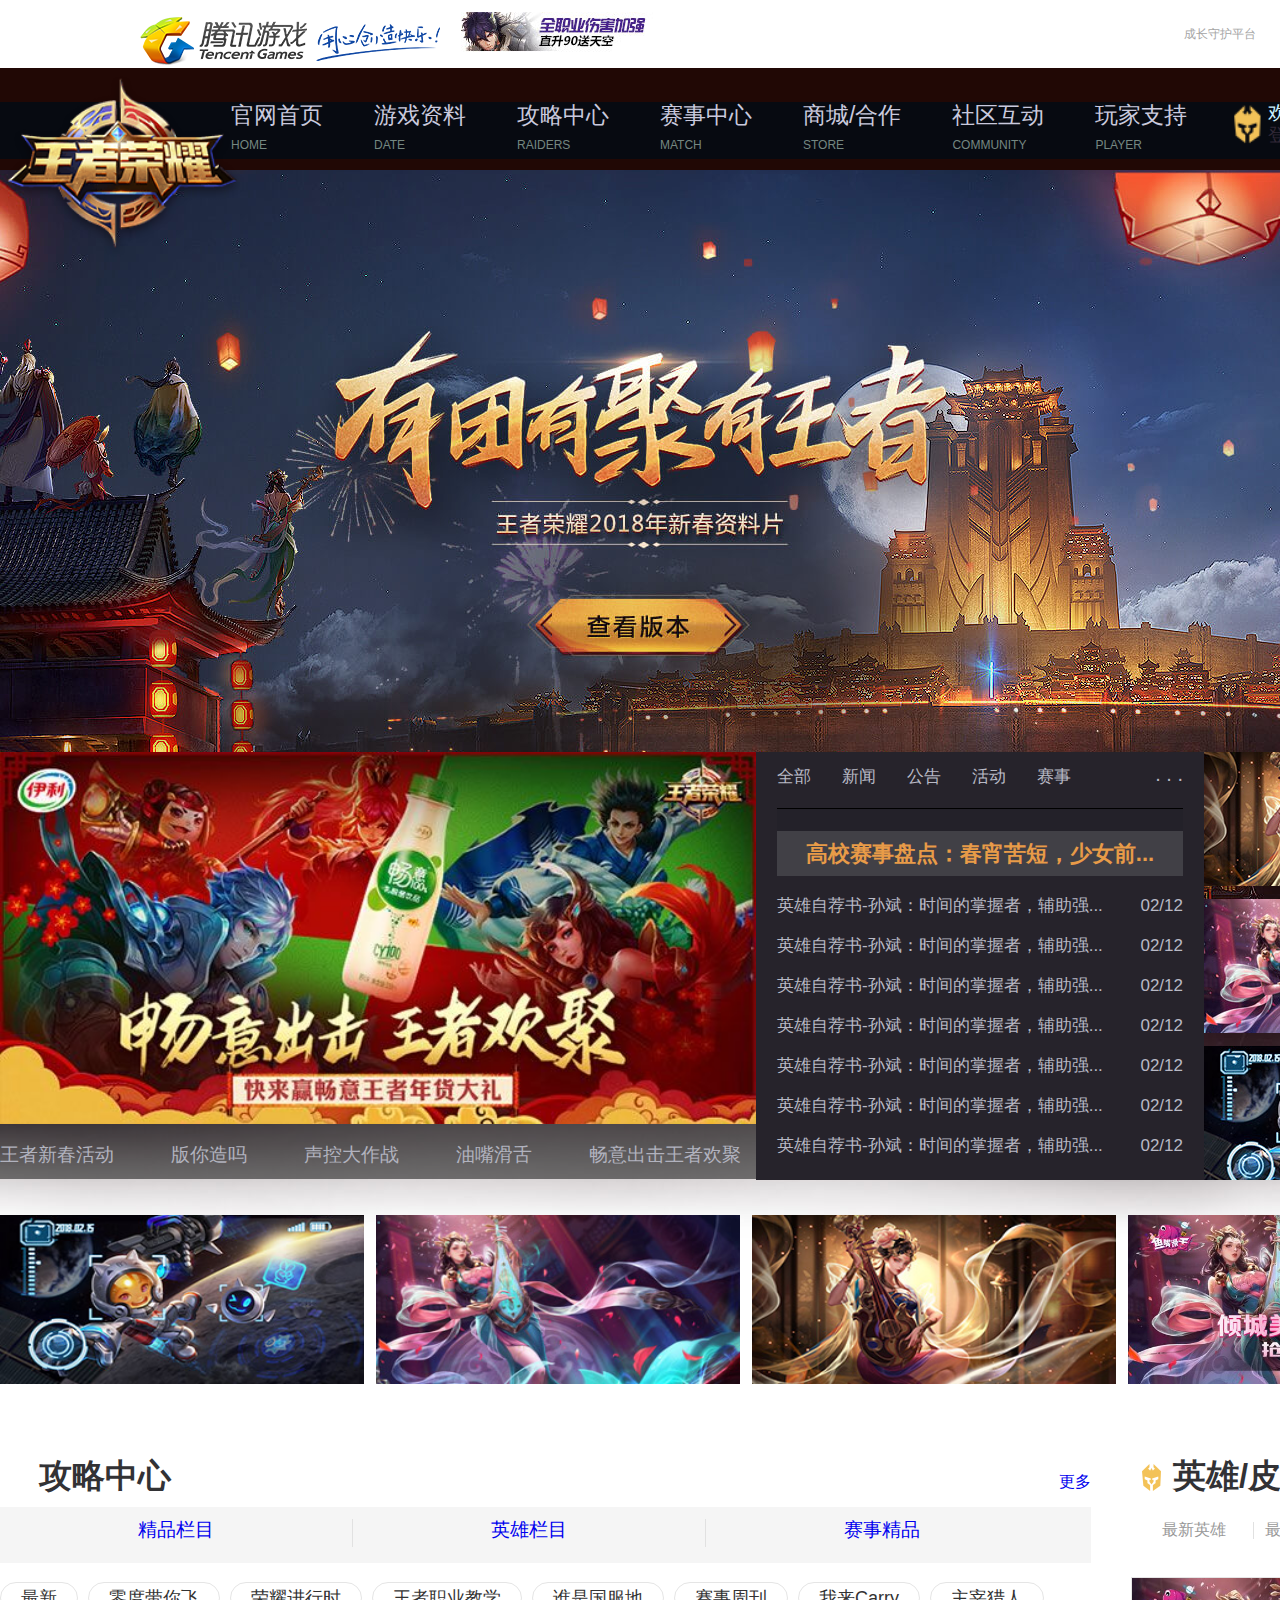
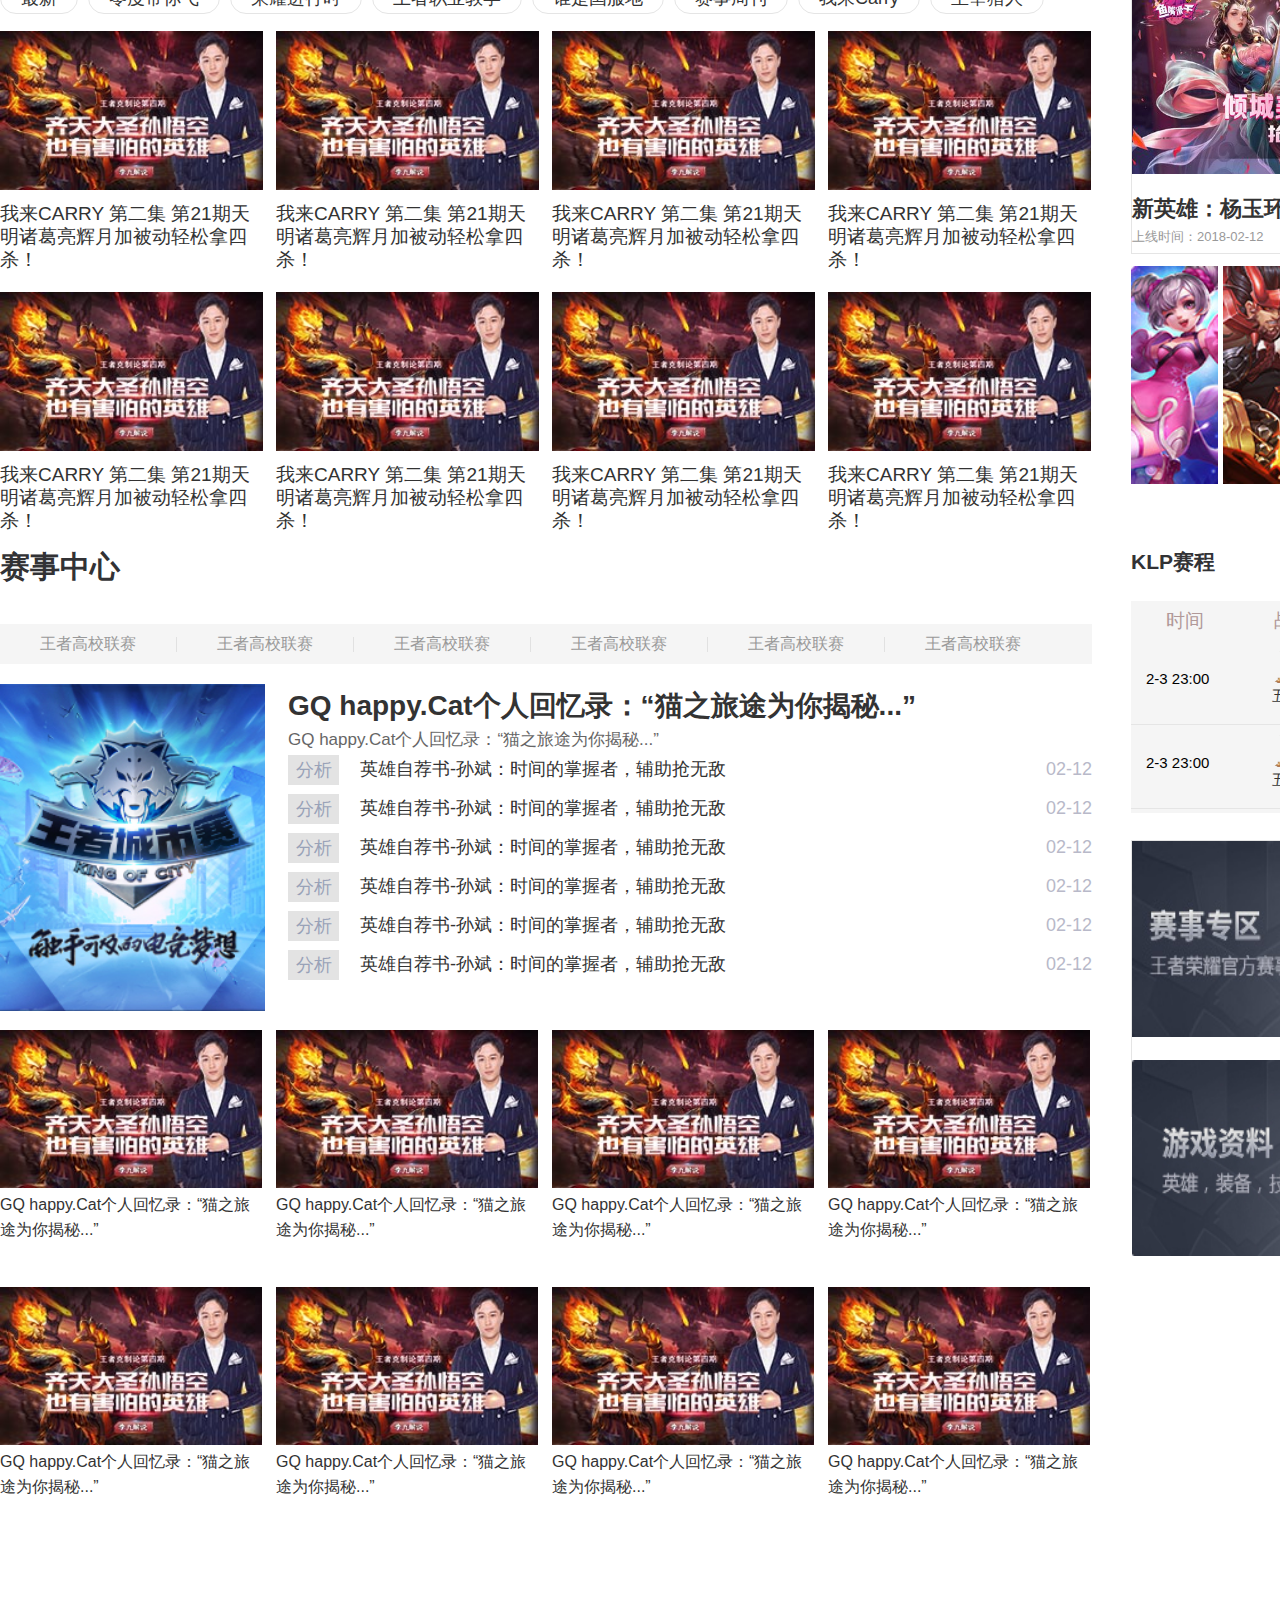
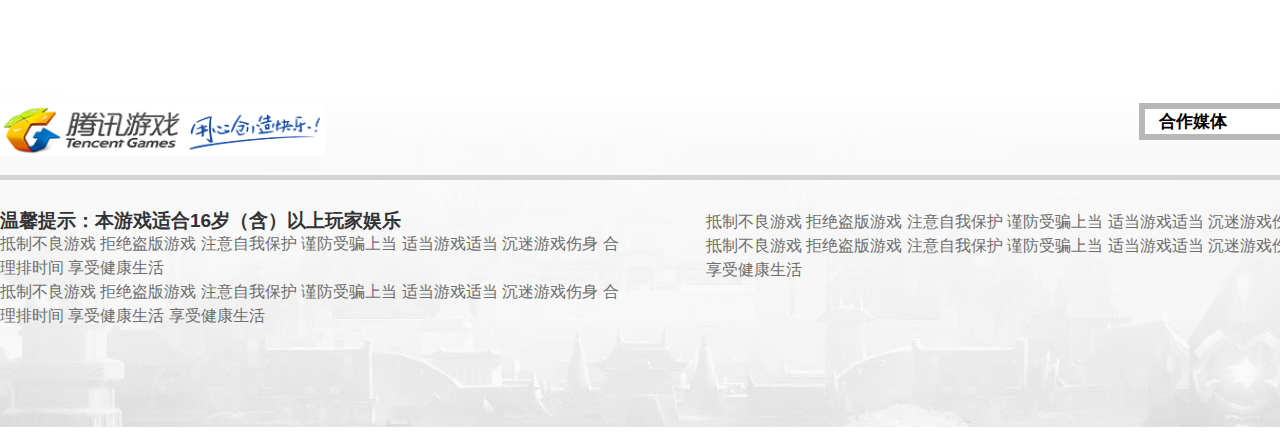
<file: index.html>
<!DOCTYPE html>
<html lang="en">
<head>
	<meta charset="UTF-8">
	<title>王者荣耀</title>
	<link rel="stylesheet" href="css/normalize.css" />
	<link rel="stylesheet" href="css/base.css" />
	<link rel="shortcut icon" href="favicon.ico" />
</head>
<body>
	<!-- 头部start -->
	<header class="w">
		<div class="header-left fl">
			<ul>
				<li><img src="images/game-logo.png" /></li>
				<li><img src="images/222.jpg" /></li>
			</ul>
		</div>
		<div class="header-right fr">
			<ul>
				<li><a href="#">成长守护平台</a></li>
				<li><a href="#">腾讯游戏榜</a><i></i></li>
			</ul>
		</div>	
	</header>
	<!-- 头部end -->
	<!-- 导航栏部分start -->
	<div class="shortcut clearfix">
		<div class="w shortcut-content">
			<img src="images/logo.png" />
			<div class="shortcut-left">
				<ul>
					<li><a href="#">官网首页<br /><span>HOME</span></a></li>
					<li><a href="#">游戏资料<br /><span>DATE</span></a></li>
					<li><a href="#">攻略中心<br /><span>RAIDERS</span></a></li>
					<li><a href="#">赛事中心<br /><span>MATCH</span></a></li>
					<li><a href="#">商城/合作<br /><span>STORE</span></a></li>
					<li><a href="#">社区互动<br /><span>COMMUNITY</span></a></li>
					<li><a href="#">玩家支持<br /><span>PLAYER</span></a></li>
				</ul>
			</div>
			<div class="shortcut-right fr">
					<img src="images/xiazai.png" />
					<a href="#">欢迎登陆<br /><span>登陆后查看游戏战绩</span></a>
			</div>
		</div>
	</div>
	<!-- 导航栏部分end -->
	<!-- 背景图start -->
	<div class="background "></div>
	<!-- 背景图end -->
	<!-- 中部部分start -->
	<div class="middle clearfix">
		<div class="middle-top clearfix">
			<div class="middletop-left fl">
				<div class="middletopleft-top"><img src="images/1518407795.jpg" /></div>
				<div class="middletopleft-bottom">
					<ul>
						<li><a href="#">王者新春活动</a></li>
						<li><a href="#">版你造吗</a></li>
						<li><a href="#">声控大作战</a></li>
						<li><a href="#">油嘴滑舌</a></li>
						<li><a href="#">畅意出击王者欢聚</a></li>
					</ul>
				</div>
			</div>
			<div class="middletop-right fl">
					<div class="middletopright-left fl">
						<div class="news-top">
							<ul>
								<li><a href="#">全部</a></li>
								<li><a href="#">新闻</a></li>
								<li><a href="#">公告</a></li>
								<li><a href="#">活动</a></li>
								<li><a href="#">赛事</a></li>
							</ul>
							<a href="#" class="fr dot">.&nbsp;.&nbsp;.</a>
						</div>
						<div class="news-bottom">
							<h3>高校赛事盘点：春宵苦短，少女前...</h3>
							<ul>
								<li>
									<a href="#">英雄自荐书-孙斌：时间的掌握者，辅助强...</a>
									<time>02/12</time>
								</li>
								<li>
									<a href="#">英雄自荐书-孙斌：时间的掌握者，辅助强...</a>
									<time>02/12</time>
								</li>
								<li>
									<a href="#">英雄自荐书-孙斌：时间的掌握者，辅助强...</a>
									<time>02/12</time>
								</li>
								<li>
									<a href="#">英雄自荐书-孙斌：时间的掌握者，辅助强...</a>
									<time>02/12</time>
								</li>
								<li>
									<a href="#">英雄自荐书-孙斌：时间的掌握者，辅助强...</a>
									<time>02/12</time>
								</li>
								<li>
									<a href="#">英雄自荐书-孙斌：时间的掌握者，辅助强...</a>
									<time>02/12</time>
								</li>
								<li>
									<a href="#">英雄自荐书-孙斌：时间的掌握者，辅助强...</a>
									<time>02/12</time>
								</li>
							</ul>
						</div>
					</div>
					<div class="middletopright-right fl">
							<ul>
								<li></li>
								<li></li>
								<li></li>
							</ul> 
					</div>
		</div>
		<div class="middle-bottom clearfix">
			<ul>
				<li><img src="images/112_skin.jpg" > </li>
				<li><img src="images/176.jpg" ></li>
				<li><img src="images/176_skin.jpg" ></li>
				<li><img src="images/1518322412.jpg" ></li>
			</ul>
		</div>
	</div>
	</div>
	<!-- 中部部分end -->
	<!-- 攻略中心start -->
	<div class="strategy w">
		<div class="strategy-left fl">
			<div class="center">
				<div class="center-left fl"><h3>攻略中心</h3></div>
				<div class="center-right fr"><a href="#">更多</a></div>
			</div>
			<div class="menu">
				<ul>
					<li><a href="#">精品栏目</a></li>
					<li class="space"></li>
					<li><a href="#">英雄栏目</a></li>
					<li class="space"></li>
					<li><a href="#">赛事精品</a></li>
				</ul>
			</div>
			<div class="newest">
				<ul>
					<li><a href="#">最新</a></li>
					<li><a href="#">零度带你飞</a></li>
					<li><a href="#">荣耀进行时</a></li>
					<li><a href="#">王者职业教学</a></li>
					<li><a href="#">谁是国服地</a></li>
					<li><a href="#">赛事周刊</a></li>
					<li><a href="#">我来Carry</a></li>
					<li><a href="#">主宰猎人</a></li>
				</ul>
			</div>
			<div class="picturelist">
				<ul>
					<li><img src="images/视频图片.jpg" /><a href="#">我来CARRY 第二集 第21期天明诸葛亮辉月加被动轻松拿四杀！</a></li>
					<li><img src="images/视频图片.jpg" /><a href="#">我来CARRY 第二集 第21期天明诸葛亮辉月加被动轻松拿四杀！</a></li>
					<li><img src="images/视频图片.jpg" /><a href="#">我来CARRY 第二集 第21期天明诸葛亮辉月加被动轻松拿四杀！</a></li>
					<li><img src="images/视频图片.jpg" /><a href="#">我来CARRY 第二集 第21期天明诸葛亮辉月加被动轻松拿四杀！</a></li>
					<li><img src="images/视频图片.jpg" /><a href="#">我来CARRY 第二集 第21期天明诸葛亮辉月加被动轻松拿四杀！</a></li>
					<li><img src="images/视频图片.jpg" /><a href="#">我来CARRY 第二集 第21期天明诸葛亮辉月加被动轻松拿四杀！</a></li>
					<li><img src="images/视频图片.jpg" /><a href="#">我来CARRY 第二集 第21期天明诸葛亮辉月加被动轻松拿四杀！</a></li>
					<li><img src="images/视频图片.jpg" /><a href="#">我来CARRY 第二集 第21期天明诸葛亮辉月加被动轻松拿四杀！</a></li>
				</ul>
			</div>
		</div>
		<div class="strategy-right fr">
			<div class="core">
				<div class="core-left fl"><img src="images/xiazai.png" /><h3>英雄/皮肤</h3></div>
				<div class="core-right fr">更多</div>
			</div>
			<div class="newchange">
				<ul>
					<li><a href="#">最新英雄</a></li>
					<li class="interval"></li>
					<li><a href="#">最新皮肤</a></li>
					<li class="interval"></li>
					<li><a href="#">周免英雄</a></li>
				</ul>
			</div>
			<div class="picturepage">
				<img src="images/1518322412.jpg" />
				<h3>新英雄：杨玉环</h3>
				<time>上线时间：2018-02-12</time>
			</div>
			<ul class="newphoto">
				<li><img src="images/106.jpg" /> </li>
				<li><img src="images/105.jpg" /></li>
				<li><img src="images/193.jpg" /></li>
				<li><img src="images/108.jpg" /></li>
			</ul>
		</div>
	</div>
	<!-- 攻略中心end-->
	<!-- 比赛中心start -->
	<div class="compete w">
		<div class="compete-left fl">
			<div class="brain">赛事中心</div>
		
			<div class="competetest">
				<ul>
					<li><a href="#">王者高校联赛</a></li>
					<li class="smallinterval"></li>
					<li><a href="#">王者高校联赛</a></li>
					<li class="smallinterval"></li>
					<li><a href="#">王者高校联赛</a></li>
					<li class="smallinterval"></li>
					<li><a href="#">王者高校联赛</a></li>
					<li class="smallinterval"></li>
					<li><a href="#">王者高校联赛</a></li>
					<li class="smallinterval"></li>
					<li><a href="#">王者高校联赛</a></li>
				</ul>
			</div>
			<div class="text w">
				<div class="text-left fl"><img src="images/王者城市赛.jpg"/></div>
				<div class="text-right fr">
					<h3>GQ happy.Cat个人回忆录：“猫之旅途为你揭秘...”</h3>
					<p>GQ happy.Cat个人回忆录：“猫之旅途为你揭秘...”</p>
					<ul class="analize">
						<li><span>分析</span><a href="#">英雄自荐书-孙斌：时间的掌握者，辅助抢无敌</a><time class="fr">02-12</time></li>
						<li><span>分析</span><a href="#">英雄自荐书-孙斌：时间的掌握者，辅助抢无敌</a><time class="fr">02-12</time></li>
						<li><span>分析</span><a href="#">英雄自荐书-孙斌：时间的掌握者，辅助抢无敌</a><time class="fr">02-12</time></li>
						<li><span>分析</span><a href="#">英雄自荐书-孙斌：时间的掌握者，辅助抢无敌</a><time class="fr">02-12</time></li>
						<li><span>分析</span><a href="#">英雄自荐书-孙斌：时间的掌握者，辅助抢无敌</a><time class="fr">02-12</time></li>
						<li><span>分析</span><a href="#">英雄自荐书-孙斌：时间的掌握者，辅助抢无敌</a><time class="fr">02-12</time></li>
			
					</ul>
				</div>
			</div>
			<div class="pictuturell">
				<ul>
					<li><img src="images/视频图片.jpg" /><a href="#">GQ happy.Cat个人回忆录：“猫之旅途为你揭秘...”</a></li>
					<li><img src="images/视频图片.jpg" /><a href="#">GQ happy.Cat个人回忆录：“猫之旅途为你揭秘...”</a></li>
					<li><img src="images/视频图片.jpg" /><a href="#">GQ happy.Cat个人回忆录：“猫之旅途为你揭秘...”</a></li>
					<li><img src="images/视频图片.jpg" /><a href="#">GQ happy.Cat个人回忆录：“猫之旅途为你揭秘...”</a></li>
					<li><img src="images/视频图片.jpg" /><a href="#">GQ happy.Cat个人回忆录：“猫之旅途为你揭秘...”</a></li>
					<li><img src="images/视频图片.jpg" /><a href="#">GQ happy.Cat个人回忆录：“猫之旅途为你揭秘...”</a></li>
					<li><img src="images/视频图片.jpg" /><a href="#">GQ happy.Cat个人回忆录：“猫之旅途为你揭秘...”</a></li>
					<li><img src="images/视频图片.jpg" /><a href="#">GQ happy.Cat个人回忆录：“猫之旅途为你揭秘...”</a></li>
				</ul>
			</div>
		</div>
		<div class="compete-right fr">
			<div class="agenda">
				<div class="agenda-left fl">KLP赛程</div>
				<div class="agenda-right fr">更多</div>
			</div>

			<!-- 有问题代码start-->
			<div class="team">
				<ul class="combat1">
					<li>时间</li>
					<li>战队</li>
					<li>战队</li>
				</ul>
				<ul class="combat2">
					<li>2-3 23:00</li>
					<li><img src="images/五.png" /><a href="">五军对决</a></li>
					<li>VS</li>
					<li><img src="images/军.png" /><a href="">八军对杀</a></li>
				</ul>
				<ul class="combat2">
					<li>2-3 23:00</li>
					<li><img src="images/五.png" /><a href="">五军对决</a></li>
					<li>VS</li>
					<li><img src="images/军.png" /><a href="">八军对杀</a></li>
				</ul>
			</div>
			<!-- 有问题代码end-->
			<ul class="picturepage">
				<li><img src="images/aaaaaaaaaaaaaaa.jpg" /></li>
				<li><img src="images/80439628025703.jpg" /></li>
			</ul>
		</div>
	</div>
	<!-- 比赛中心end -->
	<!-- 网页最底部start -->
	<footer>
		<div class="w">
			<div class="footer-top">
				<div class="footertop-left fl"><img src="images/game-logo.png" /></div>
				<div class="footertop-right fr"><input type="text" value="合作媒体" class="text"><button><i class="down"></i></button></div>
			</div>
			<div class="footer-bottom">
				<div class="footerbottom-left fl">
					<h3>温馨提示：本游戏适合16岁（含）以上玩家娱乐</h3>
					<p>抵制不良游戏 拒绝盗版游戏 注意自我保护 谨防受骗上当 适当游戏适当 沉迷游戏伤身 合理排时间  享受健康生活</p>
					<p>抵制不良游戏 拒绝盗版游戏 注意自我保护 谨防受骗上当 适当游戏适当 沉迷游戏伤身 合理排时间  享受健康生活 享受健康生活</p>
				</div>
				<div class="footerbottom-right fr">
					<p>抵制不良游戏 拒绝盗版游戏 注意自我保护 谨防受骗上当 适当游戏适当 沉迷游戏伤身 合理排时间  享受健康生活</p>
					<p>抵制不良游戏 拒绝盗版游戏 注意自我保护 谨防受骗上当 适当游戏适当 沉迷游戏伤身 合理排时间  享受健康生活 享受健康生活</p>
				</div>
			</div>
		</div>
	</footer>
	<!-- 网页最底部end -->
</body>
</html>
</file>
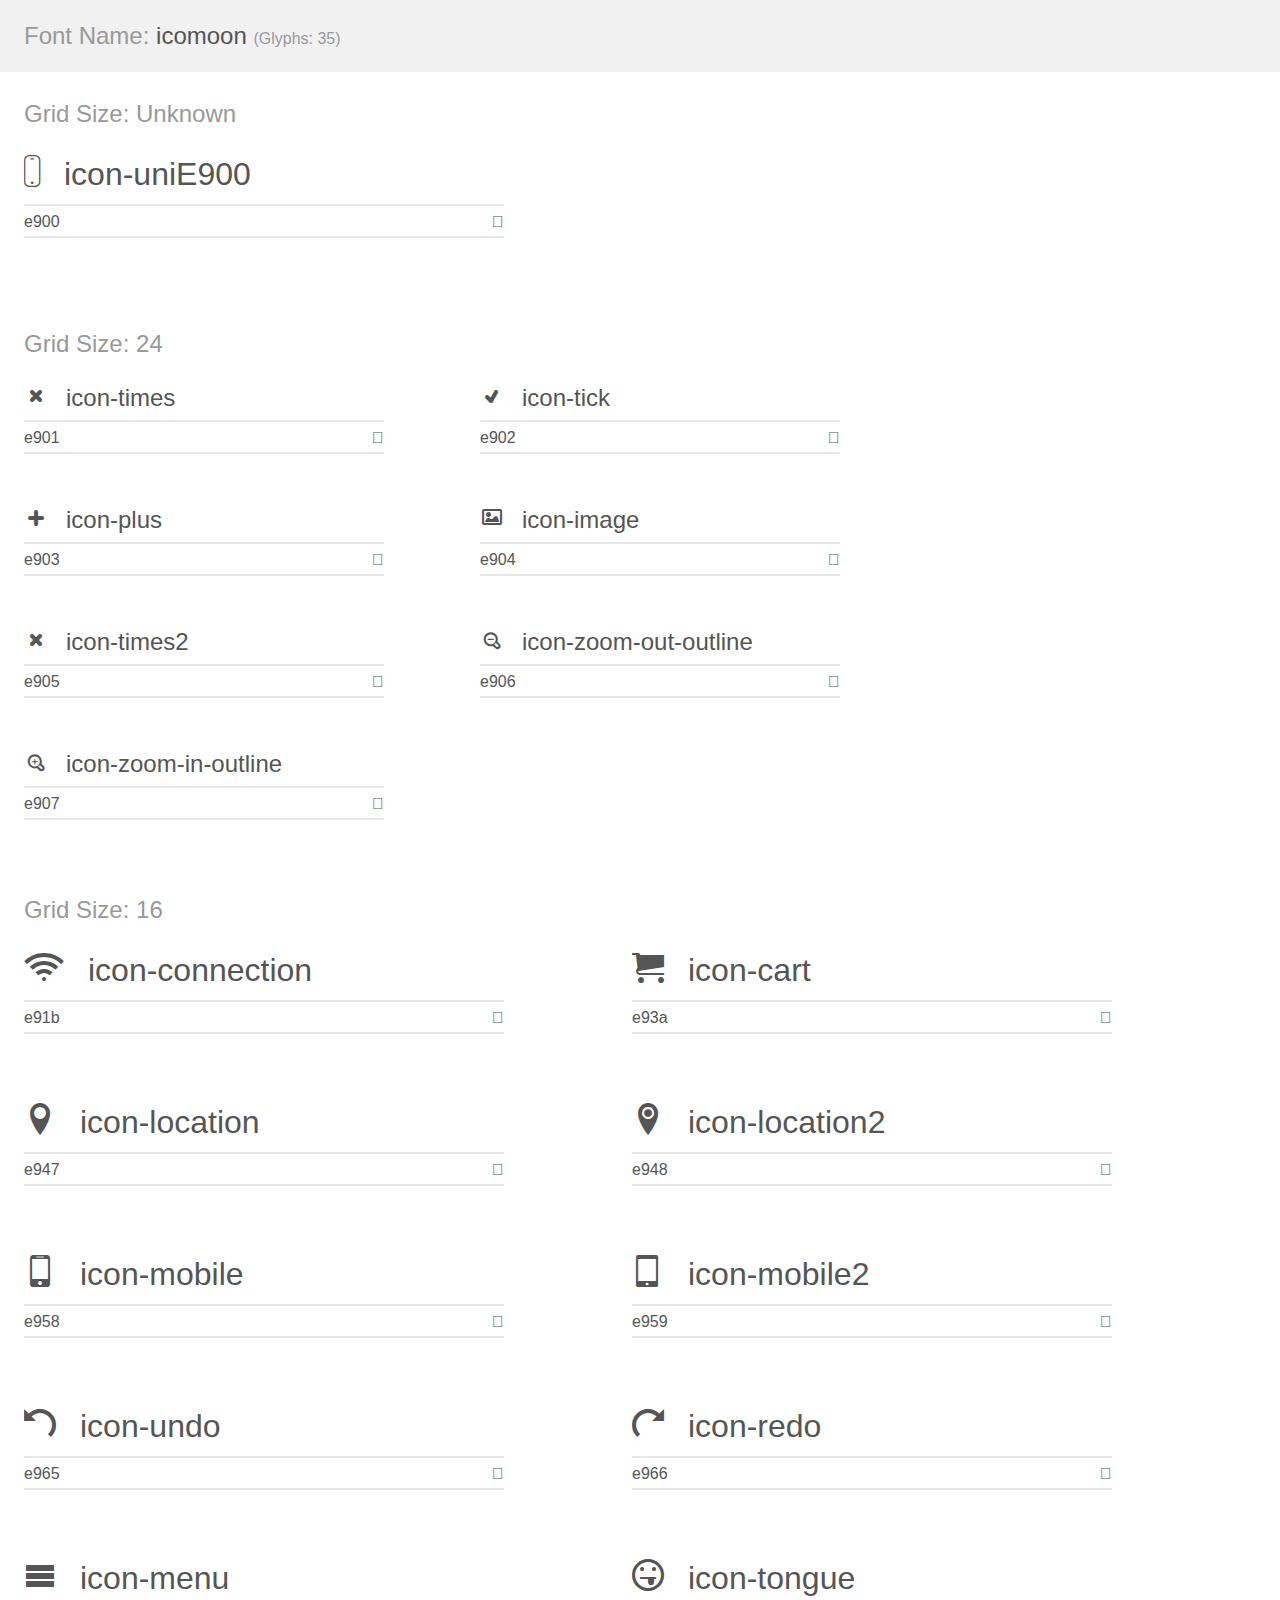
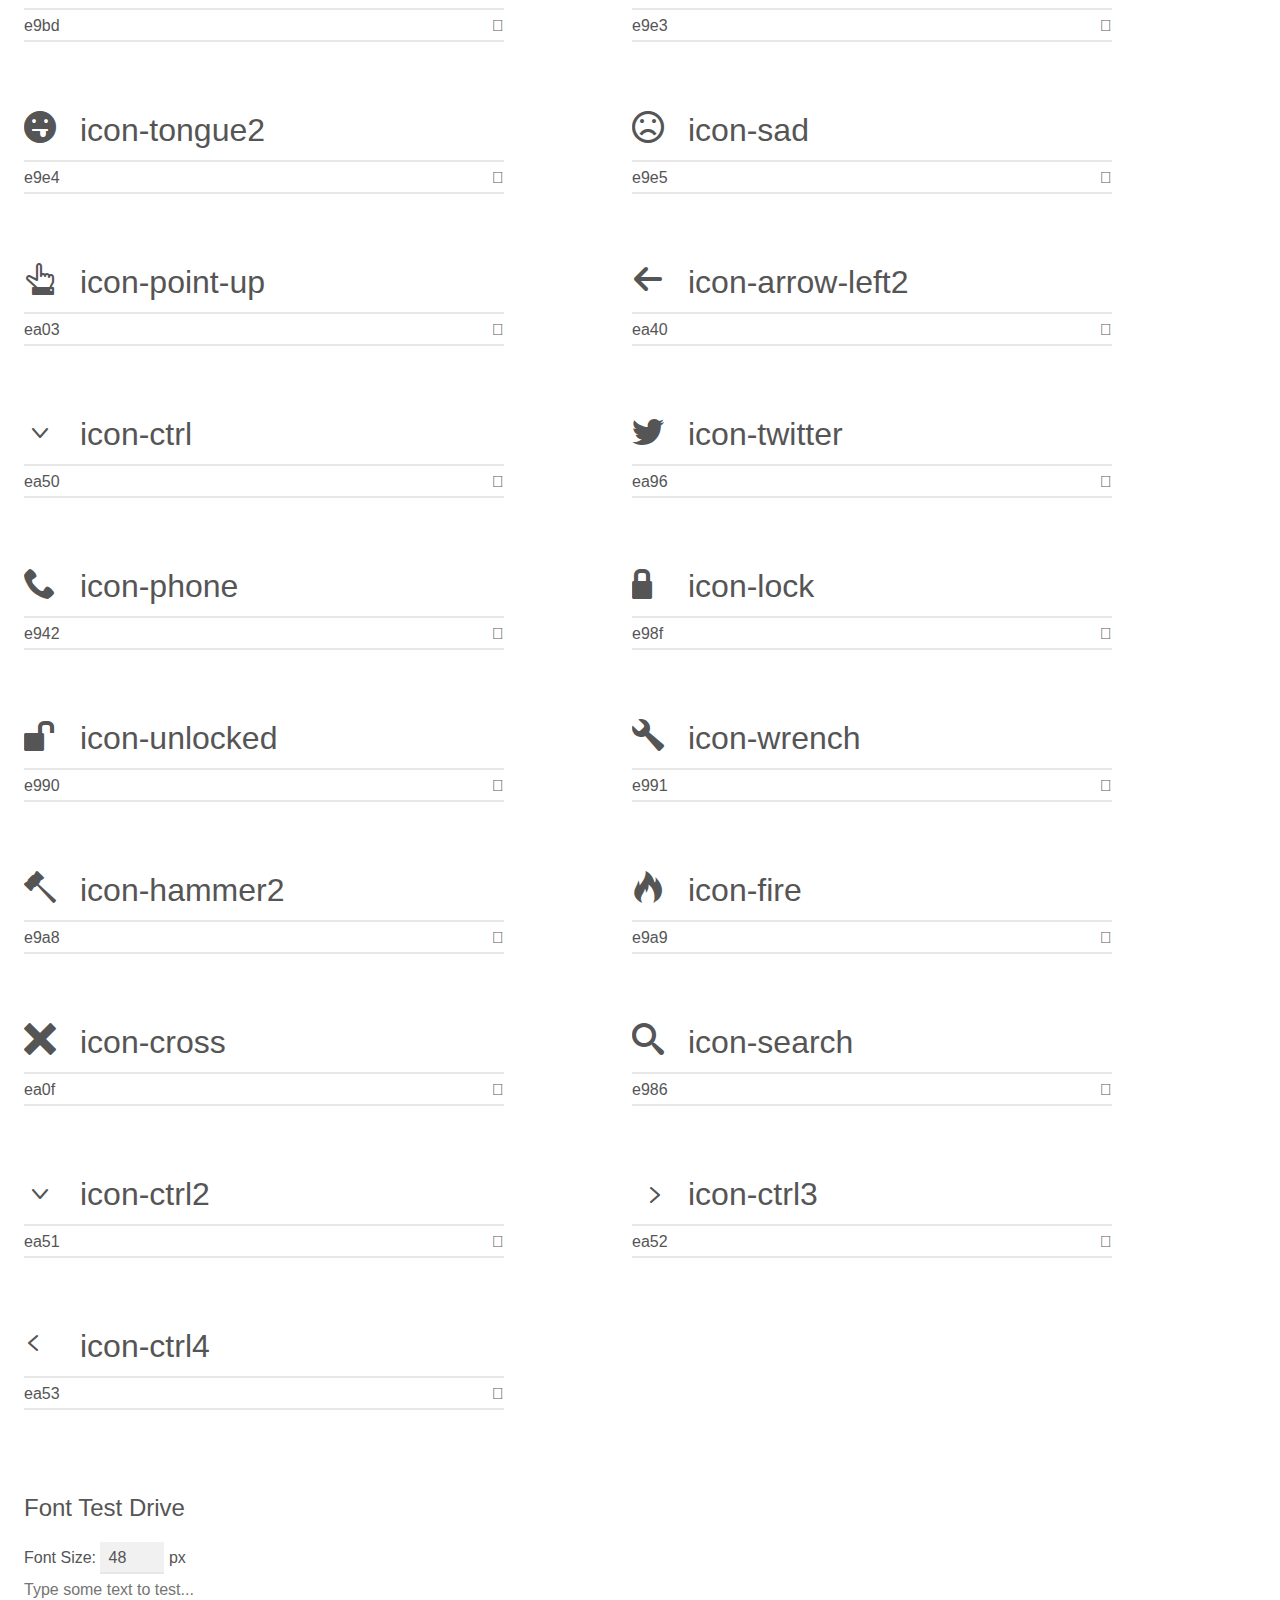
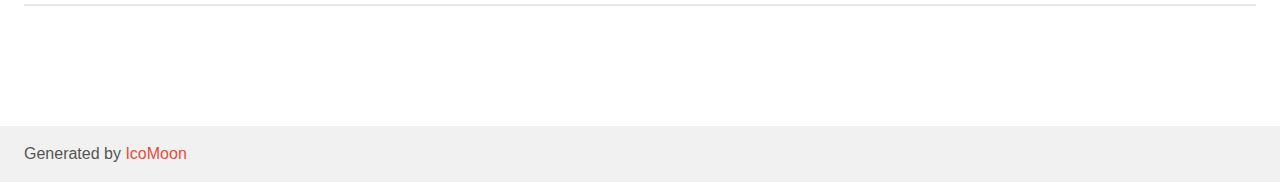
<file: icomoon/demo.html>
<!doctype html>
<html>
<head>
    <meta charset="utf-8">
    <title>IcoMoon Demo</title>
    <meta name="description" content="An Icon Font Generated By IcoMoon.io">
    <meta name="viewport" content="width=device-width, initial-scale=1">
    <link rel="stylesheet" href="demo-files/demo.css">
    <link rel="stylesheet" href="style.css"></head>
<body>
    <div class="bgc1 clearfix">
        <h1 class="mhmm mvm"><span class="fgc1">Font Name:</span> icomoon <small class="fgc1">(Glyphs:&nbsp;35)</small></h1>
    </div>
    <div class="clearfix mhl ptl">
        <h1 class="mvm mtn fgc1">Grid Size: Unknown</h1>
        <div class="glyph fs1">
            <div class="clearfix bshadow0 pbs">
                <span class="icon-uniE900">
                
                </span>
                <span class="mls"> icon-uniE900</span>
            </div>
            <fieldset class="fs0 size1of1 clearfix hidden-false">
                <input type="text" readonly value="e900" class="unit size1of2" />
                <input type="text" maxlength="1" readonly value="&#xe900;" class="unitRight size1of2 talign-right" />
            </fieldset>
            <div class="fs0 bshadow0 clearfix hidden-true">
                <span class="unit pvs fgc1">liga: </span>
                <input type="text" readonly value="" class="liga unitRight" />
            </div>
        </div>
    </div>
    <div class="clearfix mhl ptl">
        <h1 class="mvm mtn fgc1">Grid Size: 24</h1>
        <div class="glyph fs2">
            <div class="clearfix bshadow0 pbs">
                <span class="icon-times">
                
                </span>
                <span class="mls"> icon-times</span>
            </div>
            <fieldset class="fs0 size1of1 clearfix hidden-false">
                <input type="text" readonly value="e901" class="unit size1of2" />
                <input type="text" maxlength="1" readonly value="&#xe901;" class="unitRight size1of2 talign-right" />
            </fieldset>
            <div class="fs0 bshadow0 clearfix hidden-true">
                <span class="unit pvs fgc1">liga: </span>
                <input type="text" readonly value="" class="liga unitRight" />
            </div>
        </div>
        <div class="glyph fs2">
            <div class="clearfix bshadow0 pbs">
                <span class="icon-tick">
                
                </span>
                <span class="mls"> icon-tick</span>
            </div>
            <fieldset class="fs0 size1of1 clearfix hidden-false">
                <input type="text" readonly value="e902" class="unit size1of2" />
                <input type="text" maxlength="1" readonly value="&#xe902;" class="unitRight size1of2 talign-right" />
            </fieldset>
            <div class="fs0 bshadow0 clearfix hidden-true">
                <span class="unit pvs fgc1">liga: </span>
                <input type="text" readonly value="" class="liga unitRight" />
            </div>
        </div>
        <div class="glyph fs2">
            <div class="clearfix bshadow0 pbs">
                <span class="icon-plus">
                
                </span>
                <span class="mls"> icon-plus</span>
            </div>
            <fieldset class="fs0 size1of1 clearfix hidden-false">
                <input type="text" readonly value="e903" class="unit size1of2" />
                <input type="text" maxlength="1" readonly value="&#xe903;" class="unitRight size1of2 talign-right" />
            </fieldset>
            <div class="fs0 bshadow0 clearfix hidden-true">
                <span class="unit pvs fgc1">liga: </span>
                <input type="text" readonly value="" class="liga unitRight" />
            </div>
        </div>
        <div class="glyph fs2">
            <div class="clearfix bshadow0 pbs">
                <span class="icon-image">
                
                </span>
                <span class="mls"> icon-image</span>
            </div>
            <fieldset class="fs0 size1of1 clearfix hidden-false">
                <input type="text" readonly value="e904" class="unit size1of2" />
                <input type="text" maxlength="1" readonly value="&#xe904;" class="unitRight size1of2 talign-right" />
            </fieldset>
            <div class="fs0 bshadow0 clearfix hidden-true">
                <span class="unit pvs fgc1">liga: </span>
                <input type="text" readonly value="" class="liga unitRight" />
            </div>
        </div>
        <div class="glyph fs2">
            <div class="clearfix bshadow0 pbs">
                <span class="icon-times2">
                
                </span>
                <span class="mls"> icon-times2</span>
            </div>
            <fieldset class="fs0 size1of1 clearfix hidden-false">
                <input type="text" readonly value="e905" class="unit size1of2" />
                <input type="text" maxlength="1" readonly value="&#xe905;" class="unitRight size1of2 talign-right" />
            </fieldset>
            <div class="fs0 bshadow0 clearfix hidden-true">
                <span class="unit pvs fgc1">liga: </span>
                <input type="text" readonly value="" class="liga unitRight" />
            </div>
        </div>
        <div class="glyph fs2">
            <div class="clearfix bshadow0 pbs">
                <span class="icon-zoom-out-outline">
                
                </span>
                <span class="mls"> icon-zoom-out-outline</span>
            </div>
            <fieldset class="fs0 size1of1 clearfix hidden-false">
                <input type="text" readonly value="e906" class="unit size1of2" />
                <input type="text" maxlength="1" readonly value="&#xe906;" class="unitRight size1of2 talign-right" />
            </fieldset>
            <div class="fs0 bshadow0 clearfix hidden-true">
                <span class="unit pvs fgc1">liga: </span>
                <input type="text" readonly value="" class="liga unitRight" />
            </div>
        </div>
        <div class="glyph fs2">
            <div class="clearfix bshadow0 pbs">
                <span class="icon-zoom-in-outline">
                
                </span>
                <span class="mls"> icon-zoom-in-outline</span>
            </div>
            <fieldset class="fs0 size1of1 clearfix hidden-false">
                <input type="text" readonly value="e907" class="unit size1of2" />
                <input type="text" maxlength="1" readonly value="&#xe907;" class="unitRight size1of2 talign-right" />
            </fieldset>
            <div class="fs0 bshadow0 clearfix hidden-true">
                <span class="unit pvs fgc1">liga: </span>
                <input type="text" readonly value="" class="liga unitRight" />
            </div>
        </div>
    </div>
    <div class="clearfix mhl ptl">
        <h1 class="mvm mtn fgc1">Grid Size: 16</h1>
        <div class="glyph fs3">
            <div class="clearfix bshadow0 pbs">
                <span class="icon-connection">
                
                </span>
                <span class="mls"> icon-connection</span>
            </div>
            <fieldset class="fs0 size1of1 clearfix hidden-false">
                <input type="text" readonly value="e91b" class="unit size1of2" />
                <input type="text" maxlength="1" readonly value="&#xe91b;" class="unitRight size1of2 talign-right" />
            </fieldset>
            <div class="fs0 bshadow0 clearfix hidden-true">
                <span class="unit pvs fgc1">liga: </span>
                <input type="text" readonly value="connection, wifi" class="liga unitRight" />
            </div>
        </div>
        <div class="glyph fs3">
            <div class="clearfix bshadow0 pbs">
                <span class="icon-cart">
                
                </span>
                <span class="mls"> icon-cart</span>
            </div>
            <fieldset class="fs0 size1of1 clearfix hidden-false">
                <input type="text" readonly value="e93a" class="unit size1of2" />
                <input type="text" maxlength="1" readonly value="&#xe93a;" class="unitRight size1of2 talign-right" />
            </fieldset>
            <div class="fs0 bshadow0 clearfix hidden-true">
                <span class="unit pvs fgc1">liga: </span>
                <input type="text" readonly value="cart, purchase" class="liga unitRight" />
            </div>
        </div>
        <div class="glyph fs3">
            <div class="clearfix bshadow0 pbs">
                <span class="icon-location">
                
                </span>
                <span class="mls"> icon-location</span>
            </div>
            <fieldset class="fs0 size1of1 clearfix hidden-false">
                <input type="text" readonly value="e947" class="unit size1of2" />
                <input type="text" maxlength="1" readonly value="&#xe947;" class="unitRight size1of2 talign-right" />
            </fieldset>
            <div class="fs0 bshadow0 clearfix hidden-true">
                <span class="unit pvs fgc1">liga: </span>
                <input type="text" readonly value="location, map-marker" class="liga unitRight" />
            </div>
        </div>
        <div class="glyph fs3">
            <div class="clearfix bshadow0 pbs">
                <span class="icon-location2">
                
                </span>
                <span class="mls"> icon-location2</span>
            </div>
            <fieldset class="fs0 size1of1 clearfix hidden-false">
                <input type="text" readonly value="e948" class="unit size1of2" />
                <input type="text" maxlength="1" readonly value="&#xe948;" class="unitRight size1of2 talign-right" />
            </fieldset>
            <div class="fs0 bshadow0 clearfix hidden-true">
                <span class="unit pvs fgc1">liga: </span>
                <input type="text" readonly value="location2, map-marker2" class="liga unitRight" />
            </div>
        </div>
        <div class="glyph fs3">
            <div class="clearfix bshadow0 pbs">
                <span class="icon-mobile">
                
                </span>
                <span class="mls"> icon-mobile</span>
            </div>
            <fieldset class="fs0 size1of1 clearfix hidden-false">
                <input type="text" readonly value="e958" class="unit size1of2" />
                <input type="text" maxlength="1" readonly value="&#xe958;" class="unitRight size1of2 talign-right" />
            </fieldset>
            <div class="fs0 bshadow0 clearfix hidden-true">
                <span class="unit pvs fgc1">liga: </span>
                <input type="text" readonly value="mobile, cell-phone" class="liga unitRight" />
            </div>
        </div>
        <div class="glyph fs3">
            <div class="clearfix bshadow0 pbs">
                <span class="icon-mobile2">
                
                </span>
                <span class="mls"> icon-mobile2</span>
            </div>
            <fieldset class="fs0 size1of1 clearfix hidden-false">
                <input type="text" readonly value="e959" class="unit size1of2" />
                <input type="text" maxlength="1" readonly value="&#xe959;" class="unitRight size1of2 talign-right" />
            </fieldset>
            <div class="fs0 bshadow0 clearfix hidden-true">
                <span class="unit pvs fgc1">liga: </span>
                <input type="text" readonly value="mobile2, cell-phone2" class="liga unitRight" />
            </div>
        </div>
        <div class="glyph fs3">
            <div class="clearfix bshadow0 pbs">
                <span class="icon-undo">
                
                </span>
                <span class="mls"> icon-undo</span>
            </div>
            <fieldset class="fs0 size1of1 clearfix hidden-false">
                <input type="text" readonly value="e965" class="unit size1of2" />
                <input type="text" maxlength="1" readonly value="&#xe965;" class="unitRight size1of2 talign-right" />
            </fieldset>
            <div class="fs0 bshadow0 clearfix hidden-true">
                <span class="unit pvs fgc1">liga: </span>
                <input type="text" readonly value="undo, ccw" class="liga unitRight" />
            </div>
        </div>
        <div class="glyph fs3">
            <div class="clearfix bshadow0 pbs">
                <span class="icon-redo">
                
                </span>
                <span class="mls"> icon-redo</span>
            </div>
            <fieldset class="fs0 size1of1 clearfix hidden-false">
                <input type="text" readonly value="e966" class="unit size1of2" />
                <input type="text" maxlength="1" readonly value="&#xe966;" class="unitRight size1of2 talign-right" />
            </fieldset>
            <div class="fs0 bshadow0 clearfix hidden-true">
                <span class="unit pvs fgc1">liga: </span>
                <input type="text" readonly value="redo, cw" class="liga unitRight" />
            </div>
        </div>
        <div class="glyph fs3">
            <div class="clearfix bshadow0 pbs">
                <span class="icon-menu">
                
                </span>
                <span class="mls"> icon-menu</span>
            </div>
            <fieldset class="fs0 size1of1 clearfix hidden-false">
                <input type="text" readonly value="e9bd" class="unit size1of2" />
                <input type="text" maxlength="1" readonly value="&#xe9bd;" class="unitRight size1of2 talign-right" />
            </fieldset>
            <div class="fs0 bshadow0 clearfix hidden-true">
                <span class="unit pvs fgc1">liga: </span>
                <input type="text" readonly value="menu, list3" class="liga unitRight" />
            </div>
        </div>
        <div class="glyph fs3">
            <div class="clearfix bshadow0 pbs">
                <span class="icon-tongue">
                
                </span>
                <span class="mls"> icon-tongue</span>
            </div>
            <fieldset class="fs0 size1of1 clearfix hidden-false">
                <input type="text" readonly value="e9e3" class="unit size1of2" />
                <input type="text" maxlength="1" readonly value="&#xe9e3;" class="unitRight size1of2 talign-right" />
            </fieldset>
            <div class="fs0 bshadow0 clearfix hidden-true">
                <span class="unit pvs fgc1">liga: </span>
                <input type="text" readonly value="tongue, emoticon5" class="liga unitRight" />
            </div>
        </div>
        <div class="glyph fs3">
            <div class="clearfix bshadow0 pbs">
                <span class="icon-tongue2">
                
                </span>
                <span class="mls"> icon-tongue2</span>
            </div>
            <fieldset class="fs0 size1of1 clearfix hidden-false">
                <input type="text" readonly value="e9e4" class="unit size1of2" />
                <input type="text" maxlength="1" readonly value="&#xe9e4;" class="unitRight size1of2 talign-right" />
            </fieldset>
            <div class="fs0 bshadow0 clearfix hidden-true">
                <span class="unit pvs fgc1">liga: </span>
                <input type="text" readonly value="tongue2, emoticon6" class="liga unitRight" />
            </div>
        </div>
        <div class="glyph fs3">
            <div class="clearfix bshadow0 pbs">
                <span class="icon-sad">
                
                </span>
                <span class="mls"> icon-sad</span>
            </div>
            <fieldset class="fs0 size1of1 clearfix hidden-false">
                <input type="text" readonly value="e9e5" class="unit size1of2" />
                <input type="text" maxlength="1" readonly value="&#xe9e5;" class="unitRight size1of2 talign-right" />
            </fieldset>
            <div class="fs0 bshadow0 clearfix hidden-true">
                <span class="unit pvs fgc1">liga: </span>
                <input type="text" readonly value="sad, emoticon7" class="liga unitRight" />
            </div>
        </div>
        <div class="glyph fs3">
            <div class="clearfix bshadow0 pbs">
                <span class="icon-point-up">
                
                </span>
                <span class="mls"> icon-point-up</span>
            </div>
            <fieldset class="fs0 size1of1 clearfix hidden-false">
                <input type="text" readonly value="ea03" class="unit size1of2" />
                <input type="text" maxlength="1" readonly value="&#xea03;" class="unitRight size1of2 talign-right" />
            </fieldset>
            <div class="fs0 bshadow0 clearfix hidden-true">
                <span class="unit pvs fgc1">liga: </span>
                <input type="text" readonly value="point-up, finger" class="liga unitRight" />
            </div>
        </div>
        <div class="glyph fs3">
            <div class="clearfix bshadow0 pbs">
                <span class="icon-arrow-left2">
                
                </span>
                <span class="mls"> icon-arrow-left2</span>
            </div>
            <fieldset class="fs0 size1of1 clearfix hidden-false">
                <input type="text" readonly value="ea40" class="unit size1of2" />
                <input type="text" maxlength="1" readonly value="&#xea40;" class="unitRight size1of2 talign-right" />
            </fieldset>
            <div class="fs0 bshadow0 clearfix hidden-true">
                <span class="unit pvs fgc1">liga: </span>
                <input type="text" readonly value="arrow-left2, left4" class="liga unitRight" />
            </div>
        </div>
        <div class="glyph fs3">
            <div class="clearfix bshadow0 pbs">
                <span class="icon-ctrl">
                
                </span>
                <span class="mls"> icon-ctrl</span>
            </div>
            <fieldset class="fs0 size1of1 clearfix hidden-false">
                <input type="text" readonly value="ea50" class="unit size1of2" />
                <input type="text" maxlength="1" readonly value="&#xea50;" class="unitRight size1of2 talign-right" />
            </fieldset>
            <div class="fs0 bshadow0 clearfix hidden-true">
                <span class="unit pvs fgc1">liga: </span>
                <input type="text" readonly value="ctrl, control" class="liga unitRight" />
            </div>
        </div>
        <div class="glyph fs3">
            <div class="clearfix bshadow0 pbs">
                <span class="icon-twitter">
                
                </span>
                <span class="mls"> icon-twitter</span>
            </div>
            <fieldset class="fs0 size1of1 clearfix hidden-false">
                <input type="text" readonly value="ea96" class="unit size1of2" />
                <input type="text" maxlength="1" readonly value="&#xea96;" class="unitRight size1of2 talign-right" />
            </fieldset>
            <div class="fs0 bshadow0 clearfix hidden-true">
                <span class="unit pvs fgc1">liga: </span>
                <input type="text" readonly value="twitter, brand16" class="liga unitRight" />
            </div>
        </div>
        <div class="glyph fs3">
            <div class="clearfix bshadow0 pbs">
                <span class="icon-phone">
                
                </span>
                <span class="mls"> icon-phone</span>
            </div>
            <fieldset class="fs0 size1of1 clearfix hidden-false">
                <input type="text" readonly value="e942" class="unit size1of2" />
                <input type="text" maxlength="1" readonly value="&#xe942;" class="unitRight size1of2 talign-right" />
            </fieldset>
            <div class="fs0 bshadow0 clearfix hidden-true">
                <span class="unit pvs fgc1">liga: </span>
                <input type="text" readonly value="phone, telephone" class="liga unitRight" />
            </div>
        </div>
        <div class="glyph fs3">
            <div class="clearfix bshadow0 pbs">
                <span class="icon-lock">
                
                </span>
                <span class="mls"> icon-lock</span>
            </div>
            <fieldset class="fs0 size1of1 clearfix hidden-false">
                <input type="text" readonly value="e98f" class="unit size1of2" />
                <input type="text" maxlength="1" readonly value="&#xe98f;" class="unitRight size1of2 talign-right" />
            </fieldset>
            <div class="fs0 bshadow0 clearfix hidden-true">
                <span class="unit pvs fgc1">liga: </span>
                <input type="text" readonly value="lock, secure" class="liga unitRight" />
            </div>
        </div>
        <div class="glyph fs3">
            <div class="clearfix bshadow0 pbs">
                <span class="icon-unlocked">
                
                </span>
                <span class="mls"> icon-unlocked</span>
            </div>
            <fieldset class="fs0 size1of1 clearfix hidden-false">
                <input type="text" readonly value="e990" class="unit size1of2" />
                <input type="text" maxlength="1" readonly value="&#xe990;" class="unitRight size1of2 talign-right" />
            </fieldset>
            <div class="fs0 bshadow0 clearfix hidden-true">
                <span class="unit pvs fgc1">liga: </span>
                <input type="text" readonly value="unlocked, lock-open" class="liga unitRight" />
            </div>
        </div>
        <div class="glyph fs3">
            <div class="clearfix bshadow0 pbs">
                <span class="icon-wrench">
                
                </span>
                <span class="mls"> icon-wrench</span>
            </div>
            <fieldset class="fs0 size1of1 clearfix hidden-false">
                <input type="text" readonly value="e991" class="unit size1of2" />
                <input type="text" maxlength="1" readonly value="&#xe991;" class="unitRight size1of2 talign-right" />
            </fieldset>
            <div class="fs0 bshadow0 clearfix hidden-true">
                <span class="unit pvs fgc1">liga: </span>
                <input type="text" readonly value="wrench, tool" class="liga unitRight" />
            </div>
        </div>
        <div class="glyph fs3">
            <div class="clearfix bshadow0 pbs">
                <span class="icon-hammer2">
                
                </span>
                <span class="mls"> icon-hammer2</span>
            </div>
            <fieldset class="fs0 size1of1 clearfix hidden-false">
                <input type="text" readonly value="e9a8" class="unit size1of2" />
                <input type="text" maxlength="1" readonly value="&#xe9a8;" class="unitRight size1of2 talign-right" />
            </fieldset>
            <div class="fs0 bshadow0 clearfix hidden-true">
                <span class="unit pvs fgc1">liga: </span>
                <input type="text" readonly value="hammer2, gavel" class="liga unitRight" />
            </div>
        </div>
        <div class="glyph fs3">
            <div class="clearfix bshadow0 pbs">
                <span class="icon-fire">
                
                </span>
                <span class="mls"> icon-fire</span>
            </div>
            <fieldset class="fs0 size1of1 clearfix hidden-false">
                <input type="text" readonly value="e9a9" class="unit size1of2" />
                <input type="text" maxlength="1" readonly value="&#xe9a9;" class="unitRight size1of2 talign-right" />
            </fieldset>
            <div class="fs0 bshadow0 clearfix hidden-true">
                <span class="unit pvs fgc1">liga: </span>
                <input type="text" readonly value="fire, flame" class="liga unitRight" />
            </div>
        </div>
        <div class="glyph fs3">
            <div class="clearfix bshadow0 pbs">
                <span class="icon-cross">
                
                </span>
                <span class="mls"> icon-cross</span>
            </div>
            <fieldset class="fs0 size1of1 clearfix hidden-false">
                <input type="text" readonly value="ea0f" class="unit size1of2" />
                <input type="text" maxlength="1" readonly value="&#xea0f;" class="unitRight size1of2 talign-right" />
            </fieldset>
            <div class="fs0 bshadow0 clearfix hidden-true">
                <span class="unit pvs fgc1">liga: </span>
                <input type="text" readonly value="cross, cancel" class="liga unitRight" />
            </div>
        </div>
        <div class="glyph fs3">
            <div class="clearfix bshadow0 pbs">
                <span class="icon-search">
                
                </span>
                <span class="mls"> icon-search</span>
            </div>
            <fieldset class="fs0 size1of1 clearfix hidden-false">
                <input type="text" readonly value="e986" class="unit size1of2" />
                <input type="text" maxlength="1" readonly value="&#xe986;" class="unitRight size1of2 talign-right" />
            </fieldset>
            <div class="fs0 bshadow0 clearfix hidden-true">
                <span class="unit pvs fgc1">liga: </span>
                <input type="text" readonly value="search, magnifier" class="liga unitRight" />
            </div>
        </div>
        <div class="glyph fs3">
            <div class="clearfix bshadow0 pbs">
                <span class="icon-ctrl2">
                
                </span>
                <span class="mls"> icon-ctrl2</span>
            </div>
            <fieldset class="fs0 size1of1 clearfix hidden-false">
                <input type="text" readonly value="ea51" class="unit size1of2" />
                <input type="text" maxlength="1" readonly value="&#xea51;" class="unitRight size1of2 talign-right" />
            </fieldset>
            <div class="fs0 bshadow0 clearfix hidden-true">
                <span class="unit pvs fgc1">liga: </span>
                <input type="text" readonly value="ctrl, control" class="liga unitRight" />
            </div>
        </div>
        <div class="glyph fs3">
            <div class="clearfix bshadow0 pbs">
                <span class="icon-ctrl3">
                
                </span>
                <span class="mls"> icon-ctrl3</span>
            </div>
            <fieldset class="fs0 size1of1 clearfix hidden-false">
                <input type="text" readonly value="ea52" class="unit size1of2" />
                <input type="text" maxlength="1" readonly value="&#xea52;" class="unitRight size1of2 talign-right" />
            </fieldset>
            <div class="fs0 bshadow0 clearfix hidden-true">
                <span class="unit pvs fgc1">liga: </span>
                <input type="text" readonly value="" class="liga unitRight" />
            </div>
        </div>
        <div class="glyph fs3">
            <div class="clearfix bshadow0 pbs">
                <span class="icon-ctrl4">
                
                </span>
                <span class="mls"> icon-ctrl4</span>
            </div>
            <fieldset class="fs0 size1of1 clearfix hidden-false">
                <input type="text" readonly value="ea53" class="unit size1of2" />
                <input type="text" maxlength="1" readonly value="&#xea53;" class="unitRight size1of2 talign-right" />
            </fieldset>
            <div class="fs0 bshadow0 clearfix hidden-true">
                <span class="unit pvs fgc1">liga: </span>
                <input type="text" readonly value="" class="liga unitRight" />
            </div>
        </div>
    </div>

    <!--[if gt IE 8]><!-->
    <div class="mhl clearfix mbl">
        <h1>Font Test Drive</h1>
        <label>
            Font Size: <input id="fontSize" type="number" class="textbox0 mbm"
            min="8" value="48" />
            px
        </label>
        <input id="testText" type="text" class="phl size1of1 mvl"
        placeholder="Type some text to test..." value=""/>
        <div id="testDrive" class="icon-">&nbsp;
        </div>
    </div>
    <!--<![endif]-->
    <div class="bgc1 clearfix">
        <p class="mhl">Generated by <a href="https://icomoon.io/app">IcoMoon</a></p>
    </div>

    <script src="demo-files/demo.js"></script>
</body>
</html>
</file>
<file: css/base.css>
* {
	margin: 0;
	padding: 0;
}
li {
	list-style: none;
}
a {
	text-decoration: none;
}
.w {
	width: 1500px;
	margin:0 auto;
}
.fr {
	float: right;
}
.fl {
	float: left;
}
.clearfix:before,.clearfix:after {
	content:"";
	display:table;
}
.clearfix:after {
	clear: both;
}
.clearfix:after {
	*zoom: 1;
}
@font-face {
  font-family: 'icomoon';
  src:  url('../fonts/icomoon.eot?yrgumb');
  src:  url('../fonts/icomoon.eot?yrgumb#iefix') format('embedded-opentype'),
    url('../fonts/icomoon.ttf?yrgumb') format('truetype'),
    url('../fonts/icomoon.woff?yrgumb') format('woff'),
    url('../fonts/icomoon.svg?yrgumb#icomoon') format('svg');
  font-weight: normal;
  font-style: normal;
}

i {
	font-family: 'icomoon' ;
	font-style: normal;
}
body {
	background-color: url(images/);
}
header {
	height: 48px;
	padding:10px 0;
}
.header-left {
	margin-left: 137px;
}
.header-left li{
	width: 300px;
	height: 48px;
	margin: 2px 0;
	float: left;
}
.header-left li:nth-child(1){
	border-right:1px solid #d9dde7;
	margin-right: 23px;
}
.space {
	color: #d9dde7;
	line-height: 54px;
}
.header-right {
	margin-right: 136px;
}
.header-right li {
	float: left;
	line-height:48px;
	font-size: 12px;
}
.header-right li:nth-child(1){
	margin-right: 36px;
}
.header-right li a{
	color: #a5a5a5;
}
.shortcut {
	padding: 34px 0 22px 0;
	height: 102px;
	background-color: #210805;
	box-sizing: border-box;
}
.shortcut-content {
	position: relative;
	height: 57px;
	width: 1500px;
	/*background-color: green;*/
	background-color: #070a11;
}
.shortcut-content img {
	width: 244px;
	height: 182px;
	position: absolute;
	left: 0;
	top: -27px;
}
.shortcut-left {
	margin-left: 231px;
}
.shortcut-left li {
	float: left;
	margin-right: 51px;
	font-size: 23px;
}
.shortcut-left li a {
	color: #c9c9dd;
}
.shortcut-left li a span {
	color: #758781;
	font-size: 12px;
	margin-top: 18px;
}
.shortcut-right {
	position: relative;
	width: 232px;
	height: 57px;
	float: right;
}
.shortcut-right img {
	float: left;
	width: 58px;
	height: 58px;
	position: absolute;
	left: -49px;
	top: -6px;
}
.shortcut-right a {
	float: left;
	font-size: 19px;
	color: #caf1ff;
	
}
.shortcut-right span {
	color: #312837;
	font-size: 18px;
	margin-top: 12px;
}
.background {
	height: 1307px;
	background: url(../images/beijing.jpg) no-repeat center -4px;
}
.middle {
	height: 630px;
	width: 1492px;
	margin: 0 auto;
	margin-top: -725px;
	
}
.middle-top {
	height: 428px;
	margin-bottom: 35px;
	/*background-color: green;*/
}
.middletop-left {
	width: 756px;
	height: 428px;
	/*background-color: orange;*/
}
/*.middletop-left*/
.middletopleft-top {
	height: 372px;
}
.middletopleft-top  img{
	width: 756px;
	height: 372px;
}
.middle-bottom {
	margin-top: 35px;
	width: 1492px;
	height: 169px;
	/*background-color: #504148e;*/
}
.middletopleft-bottom {
	background-color: rgba(0,0,0,0.5);
	height: 55px;
}
.middletopleft-bottom li {
	float: left;
	padding: 20px 0 6px 0;
	margin-right: 57px;
	font-size: 19px;
}
.middletopleft-bottom li:nth-last-child(-n+1){
	margin-right: 0;
}
.middletopleft-bottom li a {
	color: #b1b2be;
}
.middletopleft-bottom li:hover {
	border-bottom: 6px solid #424048;
}
.middletopright-left {
	padding: 15px 21px;
	width: 448px;
	height: 428px;
	box-sizing: border-box;
	background-color: #26232b;
	float: left;
	font-size: 17px;
}
.news-top {
	height: 41px;
	border-bottom: 1px solid #000000;
}
.news-top li {
	/*padding-bottom: 4px;*/
	float: left;
	margin-right: 31px;
	height: 36px;
}
.news-top li:hover {
	border-bottom: 4px solid #f3c258;
}
.news-top li a {
	color: #b8b9c5;
}
.news-top li:hover a {
	color: #f3c258;
}
.dot {
	font-size: 20px;
	color: #b8b9c5;
	line-height: 15px;
}
.news-bottom {
	padding-top: 22px;
	background-color: #232129;
}
.news-bottom h3 {
	height: 45px;
	font-size: 22px;
	font-weight: 700;
	color: #e89b48;
	line-height: 45px;
	text-align: center;
	background-color: #414046;
	margin-bottom: 10px;
}
.news-bottom li {
	line-height: 40px;
	font-size: 17px;
	color: #b8b9c5;
}
.news-bottom li a {
	float: left;
	color: #b8b9c5;
}
.news-bottom li time {
	float: right;
}
.middletopright-right li {
	width: 288px;
	height: 134px;
	margin-bottom: 13px;
}
.middletopright-right li:nth-last-child(-n+1){
	margin-bottom: 0;
}
.middletopright-right li:nth-child(1) {
	background: url(../images/176_skin.jpg) no-repeat left top; 
}
.middletopright-right li:nth-child(2) {
	background: url(../images/176.jpg) no-repeat left top; 
}
.middletopright-right li:nth-child(3) {
	background: url(../images/112_skin.jpg) no-repeat left top; 
}
.middle-bottom {
	margin-top: 35px;
}
.middle-bottom li {
	float:left;
	width: 364px;
	height: 169px;
	margin-right: 12px;
	margin-top: 35px;
}
.middle-bottom li img{
	width: 364px;
	height: 169px;
}
.middle-bottom li:nth-last-child(-n+1){
	margin-right: 0;
}
.strategy {
	margin-top: 75px;
	height: 628px;
	/*background-color: orange;*/
}
.strategy-left {
	width: 1091px;
	height: 628px;
	margin-right: 40px;
	/*background-color: yellow;*/
}
.strategy-right {
	width: 369px;
	height: 628px;
	/*background-color: red;*/
}
.center {
	height: 50px;
} 
.center-left {
	margin-left: 39px;
	font-size: 28px;
	font-weight: 700;
	color: #323235;
}
.center-right {
	display: block;
	font-size: 16px;
	color: #999999;
	line-height: 50px;
}
.menu {
	padding-bottom: 16px;
	height: 40px;
	background-color: #f5f5f5;
	text-align: center;
}
.menu li {
	float: left;
	padding: 12px 138px;
	/*height: 19px;*/
	/*line-height: 40px;*/
	font-size: 19px;
}
.menu .space {
	width: 1px;
	height: 28px;
	background-color: #e1e1e1;
	margin: 12px 0 ;
	padding: 0;
}
.menu li:hover {
	border-bottom: 6px solid #f3c258;
}
.newest {
	margin: 19px 0;
	height: 30px;
}
.newest li {
	float: left;
	margin-right: 10px;
	padding: 0 20px;
	height: 30px;
	line-height: 30px;
	text-align: center;
	font-size: 18px;
	border-radius: 17px;
	border: 1px solid #e5e5e5;
}
.newest li a {
	color: #333333;
}
.newest li:nth-last-child(-n+1){
	margin-right: 0;
}
.newest li:hover {
	background-color: #f3c258;
}
.picturelist {
	height: 477px;
	/*background-color: red;*/
}
.picturelist li {
	float: left;
	margin-right: 13px;
	margin-bottom: 38px;
	width: 263px;
	height: 223px;
	/*background-color: purple;*/
}
.picturelist li:nth-child(4n) {
	margin-right: 0;
}
.picturelist li:nth-last-child(-n+4) {
	margin-bottom: 0;
}
.picturelist li img {
	width: 263px;
	height: 159px;
}
.picturelist a {
	display: block;
	margin-top: 8px;
	width:263px;
	font-size: 19px;
	line-height: 23px;
	color: #333333;
}
.core {
	height: 53px;
	
}
.core-left {
	height: 53px;
	font-size: 28px;
	color: #323235;
}
.core-left img {
	float: left;
}
.core-left h3 {
	float: left;
}
.core-right {
	height: 53px;
	padding-top:14px;
	font-size: 20px;
	color: #a699a6;
}
.newchange {
	margin-bottom: 24px;
	height: 40px;
}
.newchange li {
	float: left;
	padding: 11px 27px 9px 11px;
	font-size: 16px;s
}
.newchange li a {
	color: #999999;
}
.newchange .interval {
	width: 1px;
	height: 17px;
	background-color: #e1e1e1;
	margin: 12px 0 9px 0;
	padding: 0;
}
.newchange li:nth-child(1){
	margin-left: 20px;
}
.picturepage {
	margin-top: 24px;
	width: 371px;
	height: 280px;
	/*background-color: pink;*/
}
.picturepage img {
	height: 196px;
	width: 370px;
}
.picturepage h3 {
	font-size: 22px;
	color: #333333;
	margin-top: 18px;
}
.picturepage time {
	font-size: 13px;
	line-height:30px;
	color: #999999;
}
.newphoto {
	margin-top: 12px;
	width: 371px;
	height: 218PX;
}
.newphoto li {
	float: left;
	width: 87px;
	height: 218px;
	margin-right: 5px;
}
.newphoto li img {
	width: 87px;
	height: 218px;
}
.newphoto li:nth-type-child(-n+1){
	margin-right: 0;
}
.compete {
	margin-top: 65px;
	height: 937px;
	/*background-color: red;*/
}
.compete-left {
	width: 1092px;
	height: 937px;
	/*background-color: yellow;*/
}
.compete-right {
	width: 369px;
	height: 937px;
	/*background-color: green;*/
}
.brain {
	height: 54px;
	color: #323235;
	font-size: 30px;
	font-weight: 700;
} 
.competetest {
	margin: 20px 0;
	height: 40px;
	background-color: #f5f5f5;
}
.competetest li {
	float: left;
	padding:11px 40px 3px 40px;
	font-size: 16px;
}
.competetest li a {
	color: #999999;
}
.competetest li:hover {
	border-bottom: 6px solid #f3c258;
}
.competetest .smallinterval{
	width: 1px;
	height: 15px;
	margin: 13px 0;
	padding: 0;
	background-color: #e1e1e1;
}
.text {
	height: 327px;
	width: 1092px;
	/*background: green;*/
}
.text-left {
	height: 327px;
	width: 265px;
}
.text-left img {
	height: 327px;
	width: 265px;
}
.text-right {
	width: 804px;
	height: 327px;
}
.text-right h3 {
	padding: 6px 0 8px 0;
	font-size: 28px;
	color: #333333;
	font-weight: 700;
}
.text-right p {
	font-size: 17px;
	color: #666666;
}
.analize {
	margin-top: 5px;
}
.analize li {
	width: 804px;
	height: 28px;
	line-height: 28px;
	font-size: 18px;
	margin-bottom:11px;
}
.analize li:nth-last-child(-n+1){
	margin-bottom: 0;
}
.analize li span {
	margin-right: 21px;
	float: left;
	width: 51px;
	height: 30px;
	line-height: 30px;
	text-align: center;
	background-color: #e3e3e3;
	color: #99a2b8;
}
.analize li a {
	float: left;
	color: #333333;
}
.analize li time {
	color: RGB(184,185,201);
}
.pictuturell {
	margin-top: 19px;
	width: 1092px;
	height: 477px;
	/*background-color: gray;*/
}
.pictuturell li {
	float: left;
	margin-right: 14px;
	margin-bottom: 38px;
	width: 262px;
	height: 219px;
}
.pictuturell li:nth-child(4n) {
	margin-right: 0;
}
.pictuturell li:nth-last-child(-n+4) {
	margin-bottom: 0;
}
.pictuturell img {
	width: 262px;
	height: 158px;
}
.pictuturell a {
	display: block;
	width: 262px;
	line-height: 25px;
	font-size: 16px;
	color: #333333;
}
.agenda {
	width: 367px;
	height: 51px;
}
.agenda-left {
	font-size: 21px;
	color: #323235;
	font-weight: 700;
}
.agenda-right {
	padding-top: 2px;
	font-size: 16px;
	color: #c0a599;
}
.picturepage {
	margin-top: 27px;
	width: 368px;
	height: 275px;
	border:1px solid #e5e5e5;
}
.picturepage li {
	width: 368px;
	height: 196px;
	margin-bottom: 23px;
}
.picturepage li {
	width: 368px;
	height: 196px;
}
.picturepage li:nth-last-child(-n+1){
	margin-bottom: 0;
}
footer {
	margin-top: 170px;
	height: 377px;
	background:url(../images/bg_footer.jpg) no-repeat center center;
}
.footer-top {
	padding-top: 46px;
	padding-bottom: 19px;
	height: 53px;
	/*background-color: purple;*/
	border-bottom: 5px solid #d4d4d4;
}
.footertop-left img {
	width: 325px;
	height: 53px;
}
.footertop-right {
	width: 361px;
	height: 37px;
	
}
.footertop-right .text {
	width: 296px;
	height: 37px;
	padding: 5px 0;
	box-sizing: border-box;
	outline: none;
	border: 6px solid #b8b8b8;
	border-right: none;
	float: left;
	text-indent: 14px;
	line-height: 37px;
	font-weight: 700;
	font-size: 17px;
}
.footertop-right button {
	position: relative;
	float: left;
	width: 49px;
	height: 37px;
	border: 6px solid #b8b8b8;
}
.down {
	font-family: 'icomoon';
	font-style: normal;
	position: absolute;
	left: 50%;
	margin-left: -6px;
	top: 50%;
	margin-top: -10px;
}
.footer-bottom {
	padding-top: 30px;
	height: 120px;
	/*background-color: green;*/
}
.footerbottom-left {
	width: 634px;
	height: 120px;
}
.footerbottom-left h3 {
	font-size: 19px;
	color: #323235;
	font-weight: 700;
}
.footerbottom-left p {
	font-size: 16px;
	color: #6d6d6d;
	line-height: 24px;
}
.footerbottom-left p:nth-child(1) {
	margin-bottom: 10px;
}
.footerbottom-right {
	width: 794px;
	height: 120px;
}
.footerbottom-right p {
	font-size: 16px;
	color: #6d6d6d;
	line-height: 24px;
}
.team {
	margin-bottom: 26px;
	width: 371px;
	height: 212px;
	background-color: #f5f5f5;
	font-size: 17px;
}
.combat1 {
	width: 366px;
	height: 40px;
	background-color: #f5f5f5;
	line-height: 40px;
	font-size: 19px;
	color: #b19999;
}
.combat1 li {
	float: left;
}
.combat1 li:nth-child(1) {
	margin-left:35px;
	margin-right: 70px;
}
.combat1 li:nth-child(2) {
	
	margin-right: 127px;
}
.combat2 {
	padding: 9px 0 18px 0;
	height: 84px;
	box-sizing: border-box;
	border-bottom: 1px solid #e5e5e5;
	font-size: 15px;
}
.combat2 li{
	float: left;
}
.combat2 li:nth-child(1) {
	text-indent: 15px;
	line-height: 57px;
	width: 107px;
}
.combat2 li:nth-child(2){
	height:57px;
	width: 62px;
	margin: 0 35px 0 34px;
}
.combat2 li img {
	width: 62px;
	height: 34px;
}
.combat2 li a {
	color: #333333;
}
.combat2 li:nth-child(3){
	font-size: 16px;
	padding-top: 21px;
	margin-right: 47px;
	color: #f3c258;
}
.combat2 li:nth-child(4){
	height:57px;
	width: 62px;
}
</file>
<file: icomoon/demo-files/demo.css>
body {
  padding: 0;
  margin: 0;
  font-family: sans-serif;
  font-size: 1em;
  line-height: 1.5;
  color: #555;
  background: #fff;
}
h1 {
  font-size: 1.5em;
  font-weight: normal;
}
small {
  font-size: .66666667em;
}
a {
  color: #e74c3c;
  text-decoration: none;
}
a:hover, a:focus {
  box-shadow: 0 1px #e74c3c;
}
.bshadow0, input {
  box-shadow: inset 0 -2px #e7e7e7;
}
input:hover {
  box-shadow: inset 0 -2px #ccc;
}
input, fieldset {
  font-family: sans-serif;
  font-size: 1em;
  margin: 0;
  padding: 0;
  border: 0;
}
input {
  color: inherit;
  line-height: 1.5;
  height: 1.5em;
  padding: .25em 0;
}
input:focus {
  outline: none;
  box-shadow: inset 0 -2px #449fdb;
}
.glyph {
  font-size: 16px;
  width: 15em;
  padding-bottom: 1em;
  margin-right: 4em;
  margin-bottom: 1em;
  float: left;
  overflow: hidden;
}
.liga {
  width: 80%;
  width: calc(100% - 2.5em);
}
.talign-right {
  text-align: right;
}
.talign-center {
  text-align: center;
}
.bgc1 {
  background: #f1f1f1;
}
.fgc1 {
  color: #999;
}
.fgc0 {
  color: #000;
}
p {
  margin-top: 1em;
  margin-bottom: 1em;
}
.mvm {
  margin-top: .75em;
  margin-bottom: .75em;
}
.mtn {
  margin-top: 0;
}
.mtl, .mal {
  margin-top: 1.5em;
}
.mbl, .mal {
  margin-bottom: 1.5em;
}
.mal, .mhl {
  margin-left: 1.5em;
  margin-right: 1.5em;
}
.mhmm {
  margin-left: 1em;
  margin-right: 1em;
}
.mls {
  margin-left: .25em;
}
.ptl {
  padding-top: 1.5em;
}
.pbs, .pvs {
  padding-bottom: .25em;
}
.pvs, .pts {
  padding-top: .25em;
}
.unit {
  float: left;
}
.unitRight {
  float: right;
}
.size1of2 {
  width: 50%;
}
.size1of1 {
  width: 100%;
}
.clearfix:before, .clearfix:after {
  content: " ";
  display: table;
}
.clearfix:after {
  clear: both;
}
.hidden-true {
  display: none;
}
.textbox0 {
  width: 3em;
  background: #f1f1f1;
  padding: .25em .5em;
  line-height: 1.5;
  height: 1.5em;
}
#testDrive {
  display: block;
  padding-top: 24px;
  line-height: 1.5;
}
.fs0 {
  font-size: 16px;
}
.fs1 {
  font-size: 32px;
}
.fs2 {
  font-size: 24px;
}
.fs3 {
  font-size: 32px;
}
</file>
<file: icomoon/style.css>
@font-face {
  font-family: 'icomoon';
  src:  url('fonts/icomoon.eot?yrgumb');
  src:  url('fonts/icomoon.eot?yrgumb#iefix') format('embedded-opentype'),
    url('fonts/icomoon.ttf?yrgumb') format('truetype'),
    url('fonts/icomoon.woff?yrgumb') format('woff'),
    url('fonts/icomoon.svg?yrgumb#icomoon') format('svg');
  font-weight: normal;
  font-style: normal;
}

[class^="icon-"], [class*=" icon-"] {
  /* use !important to prevent issues with browser extensions that change fonts */
  font-family: 'icomoon' !important;
  speak: none;
  font-style: normal;
  font-weight: normal;
  font-variant: normal;
  text-transform: none;
  line-height: 1;

  /* Better Font Rendering =========== */
  -webkit-font-smoothing: antialiased;
  -moz-osx-font-smoothing: grayscale;
}

.icon-uniE900:before {
  content: "\e900";
}
.icon-times:before {
  content: "\e901";
}
.icon-tick:before {
  content: "\e902";
}
.icon-plus:before {
  content: "\e903";
}
.icon-image:before {
  content: "\e904";
}
.icon-times2:before {
  content: "\e905";
}
.icon-zoom-out-outline:before {
  content: "\e906";
}
.icon-zoom-in-outline:before {
  content: "\e907";
}
.icon-connection:before {
  content: "\e91b";
}
.icon-cart:before {
  content: "\e93a";
}
.icon-location:before {
  content: "\e947";
}
.icon-location2:before {
  content: "\e948";
}
.icon-mobile:before {
  content: "\e958";
}
.icon-mobile2:before {
  content: "\e959";
}
.icon-undo:before {
  content: "\e965";
}
.icon-redo:before {
  content: "\e966";
}
.icon-menu:before {
  content: "\e9bd";
}
.icon-tongue:before {
  content: "\e9e3";
}
.icon-tongue2:before {
  content: "\e9e4";
}
.icon-sad:before {
  content: "\e9e5";
}
.icon-point-up:before {
  content: "\ea03";
}
.icon-arrow-left2:before {
  content: "\ea40";
}
.icon-ctrl:before {
  content: "\ea50";
}
.icon-twitter:before {
  content: "\ea96";
}
.icon-phone:before {
  content: "\e942";
}
.icon-lock:before {
  content: "\e98f";
}
.icon-unlocked:before {
  content: "\e990";
}
.icon-wrench:before {
  content: "\e991";
}
.icon-hammer2:before {
  content: "\e9a8";
}
.icon-fire:before {
  content: "\e9a9";
}
.icon-cross:before {
  content: "\ea0f";
}
.icon-search:before {
  content: "\e986";
}
.icon-ctrl2:before {
  content: "\ea51";
}
.icon-ctrl3:before {
  content: "\ea52";
}
.icon-ctrl4:before {
  content: "\ea53";
}
</file>
